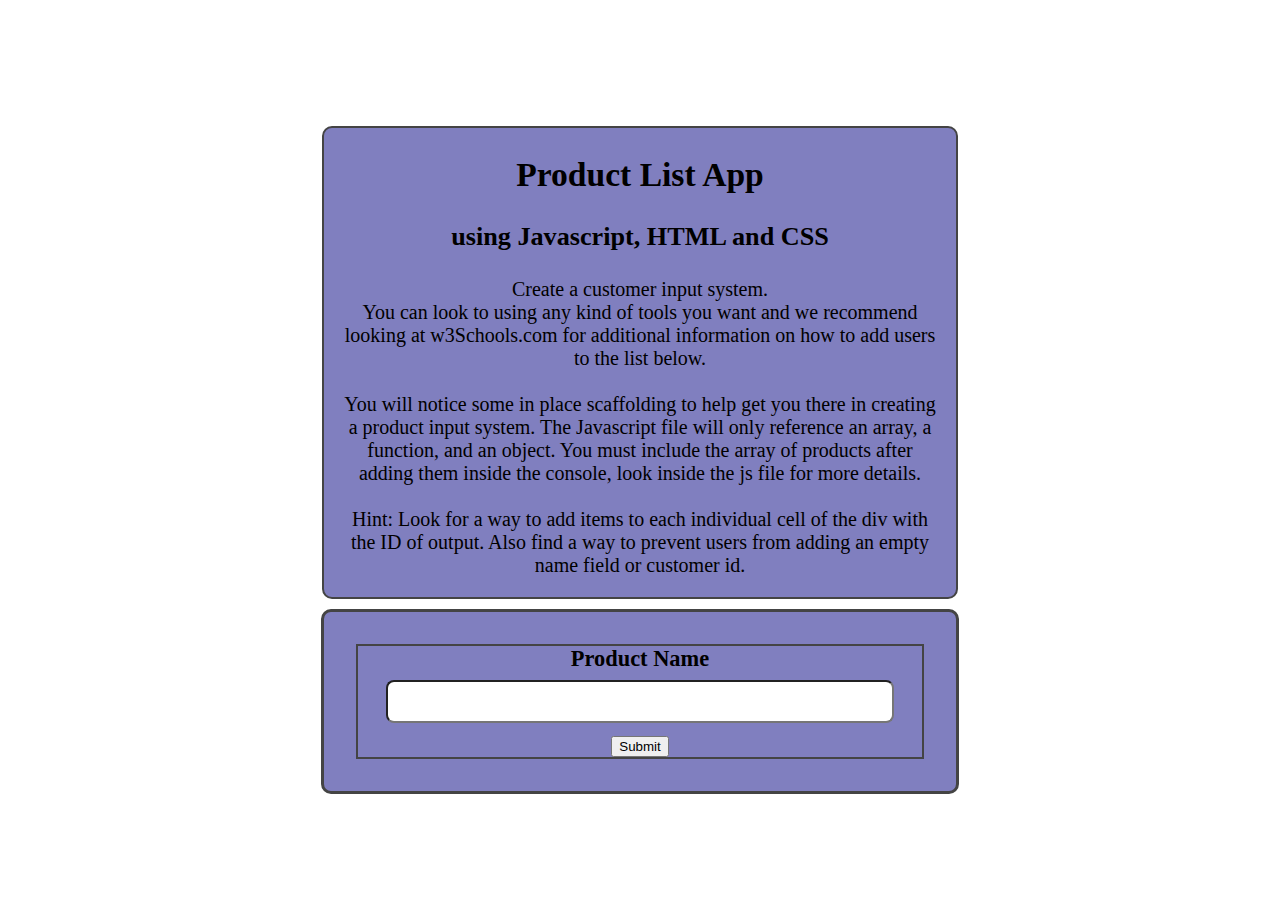
<file: index.html>
<!DOCTYPE html>
<html lang="en">
  <head>
    <meta charset="UTF-8" />
    <meta http-equiv="X-UA-Compatible" content="IE=edge" />
    <meta name="viewport" content="width=device-width, initial-scale=1.0" />
    <link rel="stylesheet" href="./styles.css" />
    <title>Todo App</title>
  </head>
  <body>
    <div class="container">
      <h2>Product List App</h2>
      <h3>using Javascript, HTML and CSS</h3>
      <p id="instruction">
        Create a customer input system. <br />
        You can look to using any kind of tools you want and we recommend
        looking at w3Schools.com for additional information on how to add users
        to the list below.
        <br />
        <br />
        You will notice some in place scaffolding to help get you there in
        creating a product input system. The Javascript file will only reference
        an array, a function, and an object. You must include the array of
        products after adding them inside the console, look inside the js file
        for more details.
        <br />
        <br />
        Hint: Look for a way to add items to each individual cell of the div
        with the ID of output. Also find a way to prevent users from adding an
        empty name field or customer id.
      </p>
    </div>
    <div class="container2">
      <div>
      <form onsubmit="return false">
          <label for="product">Product Name</label>
          <input type="text"  input id="userInput" autocomplete="off" />
          <br>
          <button onclick="addProduct()"> Submit </button>
         
       
  </form>
      </div>
      
      
    <script src="test.js"></script>
  </body>
</html>
</file>
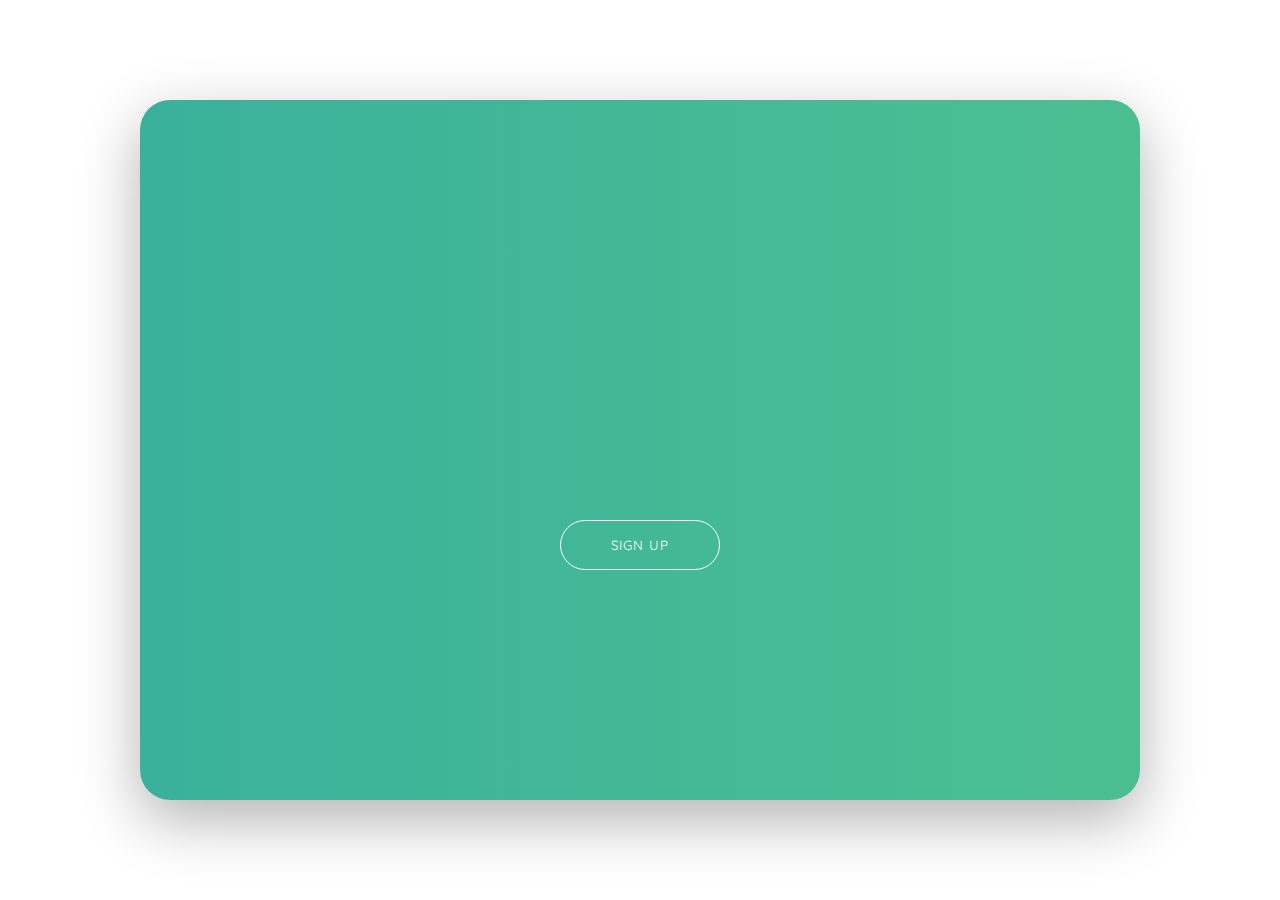
<file: index2.html>
<!DOCTYPE html>
<html lang="en">
<head>
    <meta charset="UTF-8">
    <meta http-equiv="X-UA-Compatible" content="IE=edge">
    <meta name="viewport" content="width=device-width, initial-scale=1.0">
    <title>Sign Up Form</title>
    <link rel="stylesheet" href="./scripts/style2.css" />
    <link rel="stylesheet" 
    href="https://cdnjs.cloudflare.com/ajax/libs/font-awesome/6.4.0/css/all.min.css"/>
    <link rel="preconnect" href="https://fonts.googleapis.com">
    <link rel="preconnect" href="https://fonts.gstatic.com" crossorigin>
    <link 
    href="https://fonts.googleapis.com/css2?family=Quicksand:wght@300;400;500;600;700&display=swap" 
    rel="stylesheet"
    >

</head>
<body>
    <div class="container">
        <div class="form-wrapper">
            <div class="banner">
                <h1>Hello, Friend!</h1>
                <p>Enter your personal 
                details and start your journey 
                with us</p>
            </div>
            <div class="green-bg">
                <button type="button">Sign Up</button>
            </div>
            <form class="signup-form">
        
                <h1>Create Account</h1>
                <div class="social-media">
                    <i class="fab
                    fa-facebook-f"></i>
                    <i class="fab
                    fa-instagram"></i>
                    <i class="fab
                    fa-linkedin-in"></i>
                </div>
                <p>or use your email for 
                    registration</p>
                    <div class="input-group">
                        <i class="fas
                        fa-user"></i>
                        <input type="text" placeholder="Name">
                    </div>
                    <div class="input-group">
                        <i class="fas
                        fa-envelope"></i>
                        <input type="email" placeholder="Email">
                    </div> 
                    <div class="input-group">
                        <i class="fas
                        fa-lock"></i>
                        <input type="password" placeholder="Password">
                    </div>
                    <button type="button">Sign Up</button>
            </form>
        </div>
    </div>
    <script src="./scripts/script2.js"></script>
</body>
</html>
</file>
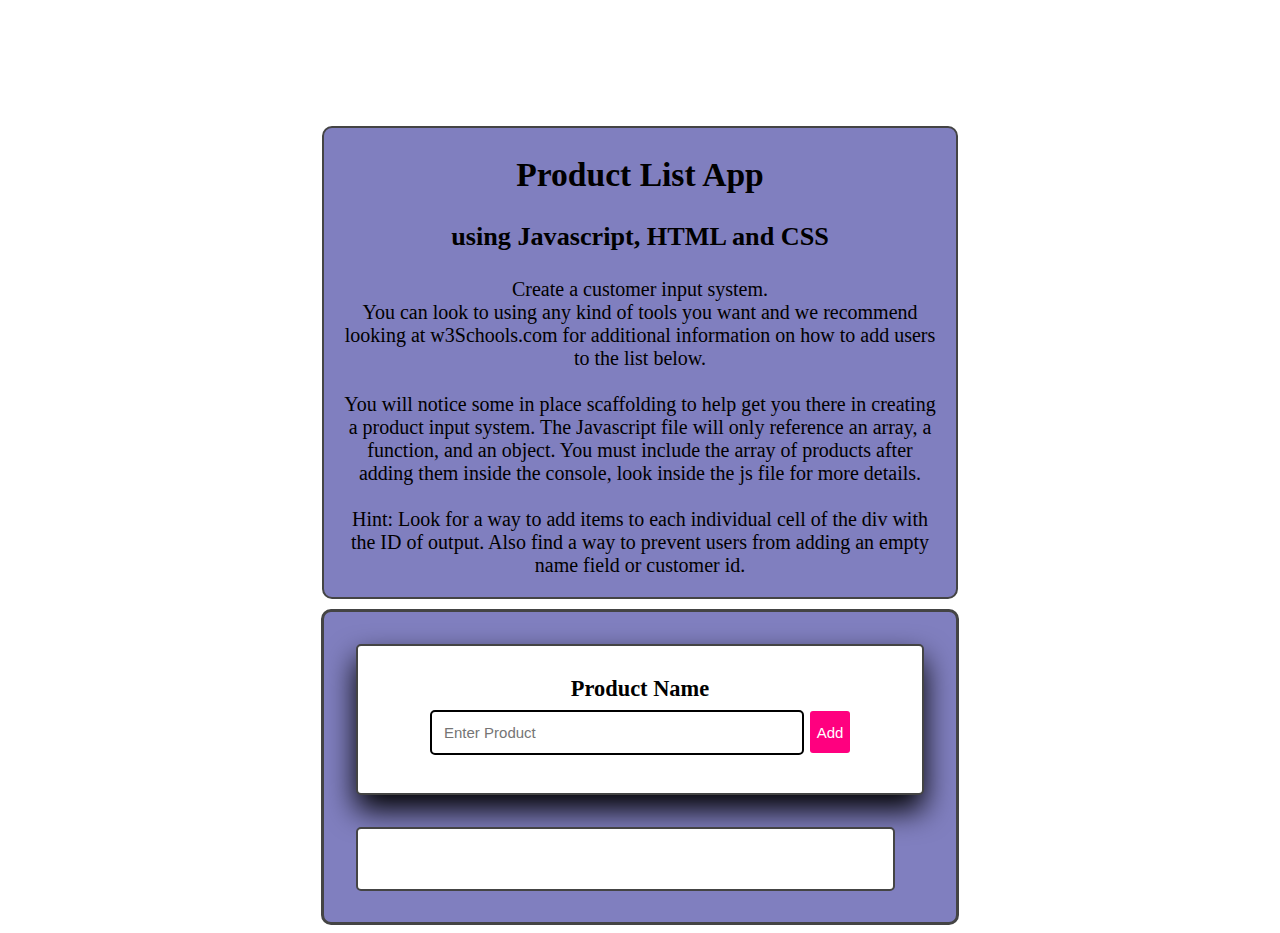
<file: test.html>
<!DOCTYPE html>
<html lang="en">
<head>
    <meta charset="UTF-8">
    <meta http-equiv="X-UA-Compatible" content="IE=edge">
    <meta name="viewport" content="width=device-width, initial-scale=1.0">
    <link rel="stylesheet" href="styles.css" />
    <title>Document</title>
</head>
<body>
    <div class="container">
        <h2>Product List App</h2>
        <h3>using Javascript, HTML and CSS</h3>
        <p id="instruction">
          Create a customer input system. <br />
          You can look to using any kind of tools you want and we recommend
          looking at w3Schools.com for additional information on how to add users
          to the list below.
          <br />
          <br />
          You will notice some in place scaffolding to help get you there in
          creating a product input system. The Javascript file will only reference
          an array, a function, and an object. You must include the array of
          products after adding them inside the console, look inside the js file
          for more details.
          <br />
          <br />
          Hint: Look for a way to add items to each individual cell of the div
          with the ID of output. Also find a way to prevent users from adding an
          empty name field or customer id.
        </p>
      </div>
    <div class = "container2">
        <div id="newtask">
            <label for="product">Product Name</label>
        <input type="text" placeholder="Enter Product">
        <button id="push">Add</button>
    </div>
    <div id="tasks"></div>
    </div>


    <script src="test.js"></script>
</body>
</html>
</file>
<file: styles.css>
.container {
    border-radius: 10px;
    text-align: center;
    background-color: #807fbf;
    margin: 0 auto;
    width: 50%;
    border: #444 solid 2px;
    margin-top: 10%;
  }
  
  .container2 {
    border-radius: 10px;
    text-align: center;
    background-color: #807fbf;
    margin: 0 auto;
    width: 50%;
    border: #444 solid 3px;
    margin-top: 10px;
  }
  
  #instruction {
    font-size: 20px;
    margin: 1em;
  }
  
  #newtask{
    position: relative;
    padding: 30px 15px;
    background:#fff;
    border-radius: 5px;
    box-shadow: 0 15px 30px;

  }

  #newtask input{
    border-radius: 5px;
    width: 70%;
    height: 45px;
    font-size: 15px;
    border: 2px solid;
    padding: 12px;
    font-weight: 500;
    position: relative;
  }

  #newtask input :focus{
    outline: none;
    border-color: #7F00FF;

  }

  #newtask button{
    position: relative;
    float: center;
    width: 40px;
    height: 42px;
    border-radius: 3px;
    font-weight: 500;
    font-size: 15px;
    background: #FF007F;
    color: #fff;
    border: none;
    outline: none;
    cursor: pointer;
  }

  #tasks{
    width: 80%;
    position: relative;
    margin-top: 30px;
    background: #fff;
    padding: 30px 15px;
    border-radius: 5px;
  }

  .task{
    background: #fff;
    height: 50px;
    padding: 5px 10px;
    border-radius: 0px;
    margin-top: 10px;
    display:flex;
    align-items: center;
    justify-content: space-between;
    cursor: pointer;
    border-bottom: 2px solid #F6EEF9;
  }

  .task span{
    font-size: 15px;
    font-weight: 40px;
    cursor: pointer;

  }

  .task button{
    border: none;
    background: #FF007F;
    height: 100%;
    width: 40px;
    color: #fff;
    border-radius: 5px;
    cursor:pointer;
  }



  #product {
    width: 50%;
    border: #444 solid 3px;
    border-radius: 10px;
    height: 40px;
    padding: 12px 20px;
    margin: 8px 0;
    display: inline-block;
    border: 1px solid #ccc;
    border-radius: 4px;
    box-sizing: border-box;
    font-size: 1.1em;
  }
  
  #enter {
    font-weight: bold;
    font-size: 1.1rem;
    background-color: green;
    color: #fff;
    border: #444 solid 4px;
    height: 40px;
    width: 140px;
  }
  
  input {
    width: 90%;
    padding: 12px 20px;
    margin: 8px 0;
    box-sizing: border-box;
    border-radius: 8px;
  }
  
  label {
    display: block;
    margin: 0 auto;
    font-weight: bold;
  }
  
  div#output {
    display: none;
    border: #444 solid 2px;
    margin: 3%;
  }
  
  div {
    border: #444 solid 2px;
    margin: 5%;
  
    font-size: 1.4rem;
  }
</file>
<file: scripts/style2.css>
* {
    margin: 0;
    padding: 0;
    box-sizing: border-box;
    outline: none;
    font-family: Quicksand, sans-serif;
  }
  
  html {
    font-size: 62.5%;
  }
  
  .container {
    width: 100%;
    height: 100vh;
    display: flex;
    justify-content: center;
    align-items: center;
  }
  
  .form-wrapper {
    width: 100rem;
    height: 70rem;
    background-color: #eee;
    border-radius: 3rem;
    box-shadow: 0 2rem 6rem rgba(0, 0, 0, 0.3);
    position: relative;
    overflow: hidden;
  }
  
  .banner {
    position: absolute;
    top: 25%;
    left: -30rem;
    text-align: center;
    color: #fff;
    width: 30rem;
    z-index: 100;
    transition: left 0.8s;
  }
  
  .container.change .banner {
    left: 5rem;
  }
  
  .banner h1 {
    font-size: 4rem;
    margin-bottom: 3rem;
  }
  
  .banner p {
    font-size: 2rem;
  }
  
  .green-bg {
    width: 100%;
    height: 100%;
    background: linear-gradient(to right, #3ab19b, #4cbf91);
    position: absolute;
    top: 0;
    left: 0;
    z-index: 50;
    transition: width 1.5s cubic-bezier(0.19, 1, 0.22, 1);
  }
  
  .container.change .green-bg {
    width: 40%;
  }
  
  .green-bg button {
    position: absolute;
    top: 60%;
    left: 50%;
    transform: translateX(-50%);
    width: 16rem;
    height: 5rem;
    background-color: transparent;
    border: 0.1rem solid #fff;
    border-radius: 3rem;
    text-transform: uppercase;
    letter-spacing: 0.1rem;
    color: #fff;
    cursor: pointer;
  }
  
  .signup-form {
    width: 60rem;
    height: 100%;
    position: absolute;
    top: 0;
    left: 0;
    display: flex;
    flex-direction: column;
    justify-content: space-around;
    align-items: center;
    padding: 10rem 0;
    transition: left 1.5s cubic-bezier(0.19, 1, 0.22, 1);
  }
  
  .container.change .signup-form {
    left: 40rem;
  }
  
  .signup-form h1 {
    font-size: 4rem;
    color: #3aaf9f;
  }
  
  .social-media {
    display: flex;
  }
  
  .social-media i {
    width: 4rem;
    height: 4rem;
    border: 0.1rem solid #777;
    border-radius: 50%;
    display: flex;
    justify-content: center;
    align-items: center;
    margin-right: 2rem;
    font-size: 2rem;
    color: #555;
  }
  
  .signup-form p {
    font-size: 1.8rem;
    color: #555;
    margin-bottom: 2rem;
  }
  
  .input-group {
    position: relative;
  }
  
  .input-group input {
    width: 28rem;
    height: 5rem;
    padding: 1rem 1rem 1rem 3rem;
    background-color: #ddd;
    border: none;
    border-radius: 0.5rem;
  }
  
  .input-group i {
    position: absolute;
    top: 50%;
    left: 1rem;
    transform: translateY(-50%);
    font-size: 1.2rem;
    color: #555;
  }
  
  .signup-form button {
    width: 16rem;
    height: 5rem;
    background-color: #3aaf9f;
    border: none;
    border-radius: 3rem;
    text-transform: uppercase;
    letter-spacing: 0.1rem;
    color: #fff;
    margin-top: 3rem;
    cursor: pointer;
  }
</file>
